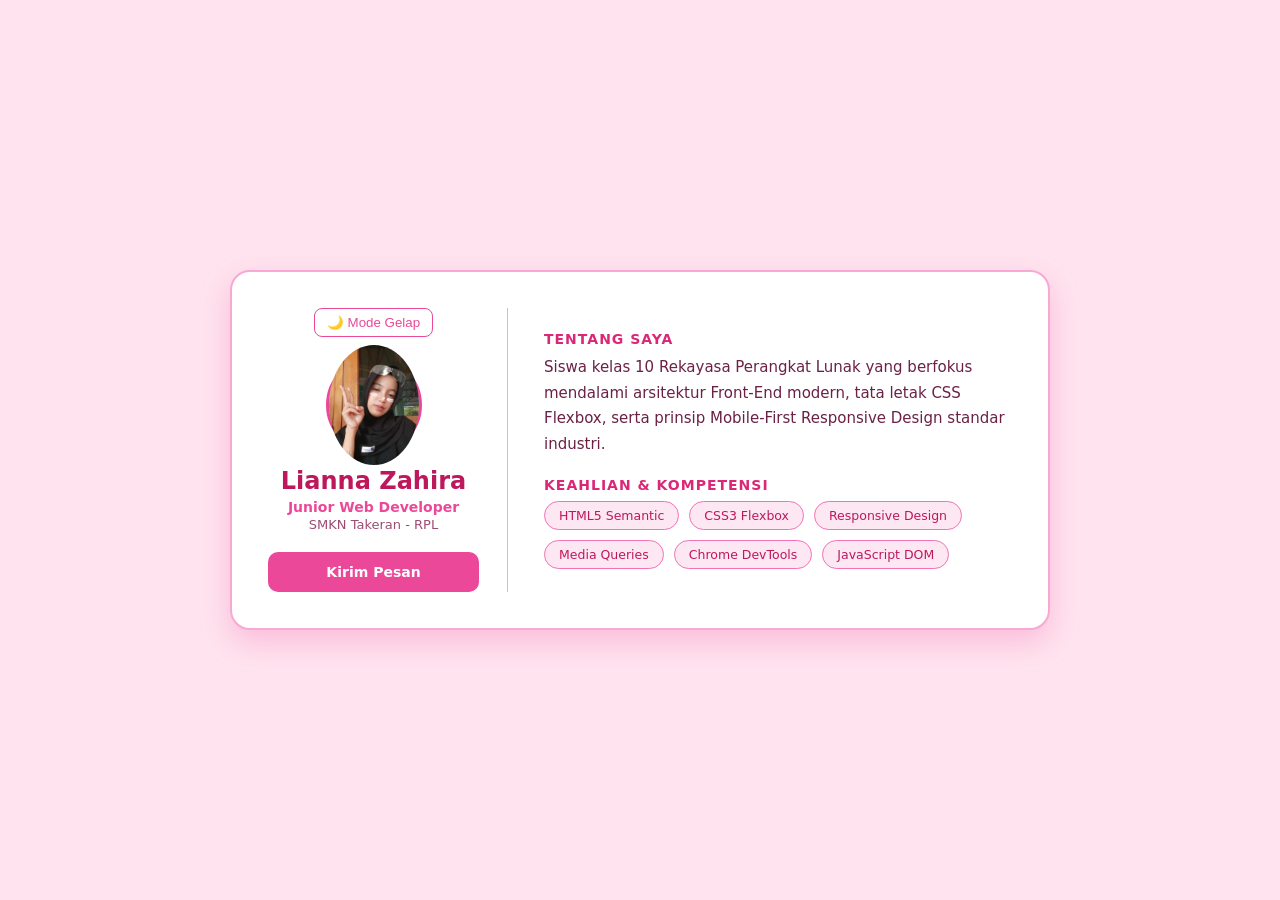
<file: index2.html>
<!DOCTYPE html>
<html lang="id">
<head>
  <meta charset="UTF-8">
  <meta name="viewport" content="width=device-width, initial-scale=1.0">
  <title>Profil Digital Responsive - Lianna Zahira</title>
<link rel="stylesheet" href="style.css">
</head>
<body>
  <main class="page-wrapper">
    <article class="profile-card">

      <!-- Kolom Kiri / Header Profil -->
      <header class="card-aside">
        <button id="btnToggleTema" class="btn-tema">🌙 Mode Gelap</button>

        <div class="avatar-box">
          <img src="lianna.jpeg" alt="poto lianna">
        </div>
        <h1 class="student-name">Lianna Zahira</h1>
        <p class="student-role">Junior Web Developer</p>
        <p class="student-school">SMKN Takeran - RPL</p>
        <a href="mailto:siswa@smkn1boyolangu.sch.id" id="btnKontak" class="btn-contact">Kirim Pesan</a>
      </header>

      <!-- Kolom Kanan / Konten Detail -->
      <section class="card-content">
        <div class="bio-section">
          <h2 class="section-heading">Tentang Saya</h2>
          <p class="bio-text">
            Siswa kelas 10 Rekayasa Perangkat Lunak yang berfokus mendalami
            arsitektur Front-End modern, tata letak CSS Flexbox, serta prinsip
            Mobile-First Responsive Design standar industri.
          </p>
        </div>

        <div class="skills-section">
          <h2 class="section-heading">Keahlian &amp; Kompetensi</h2>
          <div class="skill-matrix">
            <div class="skill-badge">HTML5 Semantic</div>
            <div class="skill-badge">CSS3 Flexbox</div>
            <div class="skill-badge">Responsive Design</div>
            <div class="skill-badge">Media Queries</div>
            <div class="skill-badge">Chrome DevTools</div>
            <div class="skill-badge">JavaScript DOM</div>
          </div>
        </div>
      </section>

    </article>
  </main>

  <!-- Modal Popup (tersembunyi secara default) -->
  <div id="modalKontak" class="modal-overlay">
    <div class="modal-box">
      <h2>Kirim Pesan</h2>
      <p>Silakan hubungi saya melalui email: liannazahira11@gmail.com</p>
      <button id="btnTutupModal" class="btn-tutup">Tutup</button>
    </div>
  </div>
  <script src="script.js"></script>
</body>
</html>
</file>
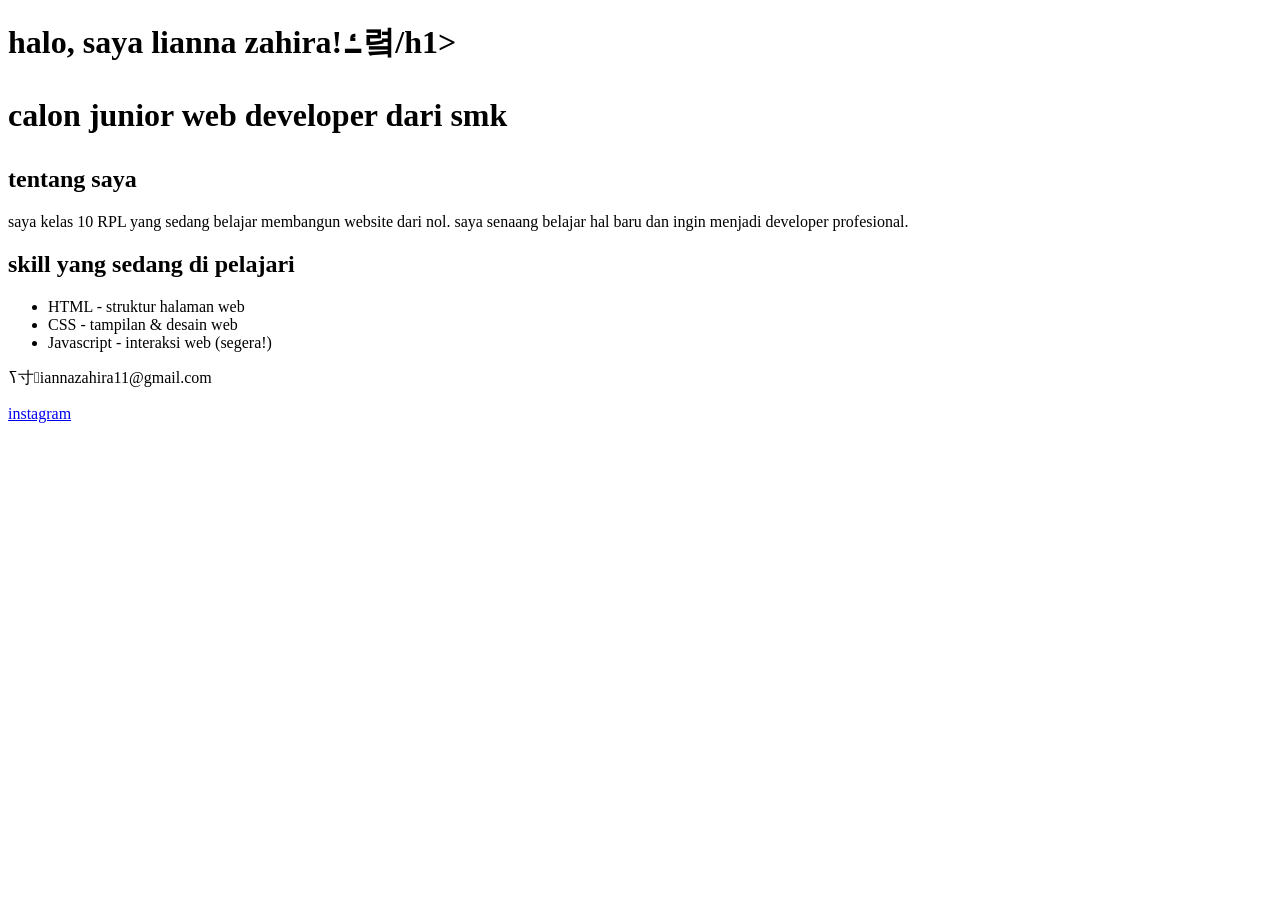
<file: latihan1.html>
<!DOCTYPE html>
<html lang="en">
<head>
    <meta charset="UTF-8">
    <meta name="viewport" content="width=device-width, initial-scale=1.0">
    <title>profil - lianna zahira </title>
</head>

<body>
    <div class="kartu-profil">
     <h1>halo, saya lianna zahira!ߑ렼/h1>
     <p class="tagline">calon junior web developer dari smk</p>

     <h2>tentang saya</h2>
     <p>saya kelas 10 RPL yang sedang belajar membangun website dari nol. saya senaang belajar hal baru dan ingin menjadi developer profesional.</p>
     
     <h2>skill yang sedang di pelajari</h2>
     <ul>
        <li>HTML - struktur halaman web</li>
        <li>CSS - tampilan & desain web</li>
        <li>Javascript - interaksi web (segera!)</li>
    </ul>

    <p class="kontak">ߖ寸iannazahira11@gmail.com</p>
    <a href="https://www.instagram.com/zaxli_raaa/" target="blank">instagram</a>

    


     
</body>
</html>
</file>
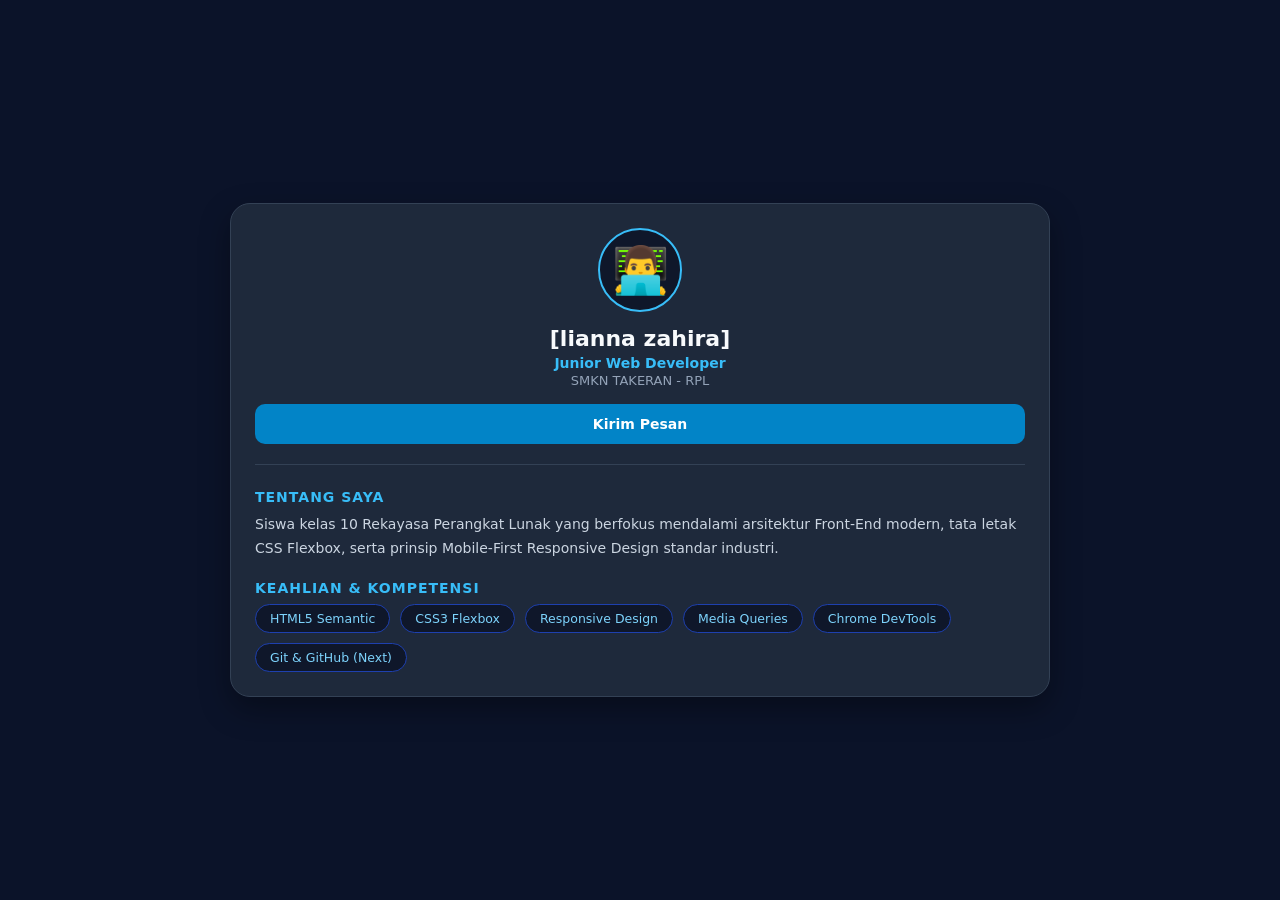
<file: latihan2.html>
<!DOCTYPE html>
<html lang="id">
<head>
   <meta charset="UTF-8">
   <meta name="viewport" content="width=device-width, initial-scale=1.0">
   <title>Profil Digital Responsive - [liana zahira]</title>
   <link rel="stylesheet" href="latihan2.css">
</head>
<body>
   
       <main class="page-wrapper">
         <!-- Kartu Profil Utama -->
           <article class="profile-card">

             <!-- Kolom Kiri / Header Profil -->
             <header class="card-aside">
              <div class="avatar-box">
               <span class="avatar-icon">👨‍💻</span>
              </div>
              <h1 class="student-name">[lianna zahira]</h1>
              <p class="student-role">Junior Web Developer</p>
              <p class="student-school">SMKN TAKERAN - RPL</p>
              <a href="viranita527@gmail.com" class="btn-contact">Kirim
      Pesan</a>
            </header>

            <!-- Kolom Kanan / Konten Detail -->
            <section class="card-content">
               <div class="bio-section">
                 <h2 class="section-heading">Tentang Saya</h2>
                <p class="bio-text">
                  Siswa kelas 10 Rekayasa Perangkat Lunak yang berfokus mendalami
                  arsitektur Front-End modern, tata letak CSS Flexbox, serta prinsip
                  Mobile-First Responsive Design standar industri.
                </p>
              </div>


             <div class="skills-section">
               <h2 class="section-heading">Keahlian & Kompetensi</h2>
               <div class="skill-matrix">
                 <div class="skill-badge">HTML5 Semantic</div>
                 <div class="skill-badge">CSS3 Flexbox</div>
                 <div class="skill-badge">Responsive Design</div>
                 <div class="skill-badge">Media Queries</div>
                 <div class="skill-badge">Chrome DevTools</div>
                 <div class="skill-badge">Git & GitHub (Next)</div>
               </div>
            </div>
         </section>

        </article>
     </main>
 </body>
 </html>
</file>
<file: style.css>
/* ===== 1. RESET & GLOBAL ===== */
* {
  margin: 0;
  padding: 0;
  box-sizing: border-box;
}

body {
  font-family: 'Segoe UI', system-ui, -apple-system, sans-serif;
  background-color: #ffe4ef;      /* pink terang */
  color: #831843;
  min-height: 100vh;
  display: flex;
  justify-content: center;
  align-items: center;
  padding: 16px;
  transition: background-color 0.3s ease, color 0.3s ease;
}

.page-wrapper {
  width: 100%;
  max-width: 820px;
}

/* ===== 2. KARTU PROFIL (MOBILE: COLUMN) ===== */
.profile-card {
  background-color: #ffffff;
  border: 2px solid #f9a8d4;
  border-radius: 20px;
  padding: 24px;
  box-shadow: 0 12px 30px rgba(236, 72, 153, 0.25);
  display: flex;
  flex-direction: column;
  gap: 24px;
  transition: all 0.3s ease;
}

/* ===== 3. ASIDE / HEADER PROFIL ===== */
.card-aside {
  display: flex;
  flex-direction: column;
  align-items: center;
  text-align: center;
  padding-bottom: 20px;
  border-bottom: 1px solid #f9a8d4;
}

.avatar-box {
  width: 84px;
  height: 84px;
  background: #fdf2f8;
  border: 3px solid #ec4899;
  border-radius: 50%;
  display: flex;
  justify-content: center;
  align-items: center;
  font-size: 46px;
  margin-bottom: 14px;
}
.avatar-box img {
    width: 120px;
    height: 120px;
    object-fit: cover;
    border-radius: 50%;
}
.student-name {
  font-size: 22px;
  color: #be185d;
  font-weight: 700;
}

.student-role {
  color: #ec4899;
  font-size: 14px;
  font-weight: 600;
  margin-top: 4px;
}

.student-school {
  color: #9d4b73;
  font-size: 13px;
  margin-top: 2px;
}

.btn-contact {
  margin-top: 16px;
  display: inline-block;
  width: 100%;
  text-align: center;
  background-color: #ec4899;
  color: #ffffff;
  text-decoration: none;
  padding: 12px 20px;
  border-radius: 10px;
  font-weight: 600;
  font-size: 14px;
  transition: all 0.2s ease;
}

.btn-contact:hover {
  background-color: #db2777;
  transform: translateY(-2px);
}

/* ===== 4. KONTEN DETAIL ===== */
.card-content {
  display: flex;
  flex-direction: column;
  gap: 20px;
}

.section-heading {
  font-size: 14px;
  color: #db2777;
  text-transform: uppercase;
  letter-spacing: 1px;
  margin-bottom: 8px;
  font-weight: 700;
}

.bio-text {
  font-size: 14px;
  line-height: 1.7;
  color: #6b2146;
}

/* Skill Matrix dengan Flex Wrap */
.skill-matrix {
  display: flex;
  flex-wrap: wrap;
  gap: 10px;
}

.skill-badge {
  background-color: #fce7f3;
  border: 1px solid #f472b6;
  color: #be185d;
  padding: 6px 14px;
  border-radius: 20px;
  font-size: 12.5px;
  font-weight: 500;
  transition: all 0.2s ease;
}

.skill-badge:hover {
  border-color: #ec4899;
  background-color: #fbcfe8;
}

/* ===== 5. TOMBOL TOGGLE TEMA ===== */
.btn-tema {
  background: transparent;
  border: 1px solid #ec4899;
  color: #ec4899;
  padding: 6px 12px;
  border-radius: 8px;
  cursor: pointer;
  margin-bottom: 20px;
  transition: 0.3s;
}

.btn-tema:hover {
  background: #ec4899;
  color: #ffffff;
}

/* ===== 6. DARK MODE (STATE - DISUNTIKKAN OLEH JAVASCRIPT) ===== */
body.dark-mode {
  background-color: #2a0a1c;
  color: #fce7f3;
}

body.dark-mode .profile-card {
  background-color: #4a1230;
  border-color: #9d174d;
  box-shadow: 0 12px 30px rgba(0, 0, 0, 0.45);
}

body.dark-mode .card-aside {
  border-color: #9d174d;
}

body.dark-mode .avatar-box {
  background: #2a0a1c;
}

body.dark-mode .student-name {
  color: #fbcfe8;
}

body.dark-mode .student-school,
body.dark-mode .bio-text {
  color: #f9a8d4;
}

body.dark-mode .skill-badge {
  background-color: #2a0a1c;
  border-color: #be185d;
  color: #fbcfe8;
}

body.dark-mode .skill-badge:hover {
  background-color: #4a1230;
  border-color: #f472b6;
}

/* ===== 7. MODAL POPUP ===== */
.modal-overlay {
  position: fixed;
  top: 0;
  left: 0;
  width: 100%;
  height: 100%;
  background-color: rgba(131, 24, 67, 0.65);
  display: none;
  justify-content: center;
  align-items: center;
  z-index: 1000;
  padding: 16px;
}

.modal-overlay.show {
  display: flex;
}

.modal-box {
  background: #ffffff;
  color: #831843;
  padding: 30px;
  border-radius: 12px;
  border: 2px solid #f472b6;
  text-align: center;
  width: 90%;
  max-width: 400px;
}

.modal-box h2 {
  color: #db2777;
  margin-bottom: 10px;
}

.btn-tutup {
  margin-top: 20px;
  background: #ec4899;
  color: white;
  border: none;
  padding: 8px 16px;
  border-radius: 6px;
  cursor: pointer;
  transition: 0.2s;
}

.btn-tutup:hover {
  background: #be185d;
}

body.dark-mode .modal-box {
  background: #4a1230;
  color: #fce7f3;
  border-color: #be185d;
}

body.dark-mode .modal-box h2 {
  color: #fbcfe8;
}

/* ===== 8. MEDIA QUERIES: TABLET & DESKTOP (>= 680px) ===== */
@media screen and (min-width: 680px) {
  body {
    padding: 32px;
  }

  .profile-card {
    flex-direction: row;
    align-items: stretch;
    padding: 36px;
    gap: 36px;
  }

  .card-aside {
    width: 240px;
    flex-shrink: 0;
    padding-bottom: 0;
    padding-right: 28px;
    border-bottom: none;
    border-right: 1px solid #f9a8d4;
    justify-content: center;
  }

  body.dark-mode .card-aside {
    border-right-color: #9d174d;
  }

  .avatar-box {
    width: 96px;
    height: 96px;
    font-size: 52px;
  }

  .student-name {
    font-size: 24px;
  }

  .btn-contact {
    width: 100%;
    margin-top: 20px;
  }

  .card-content {
    flex: 1;
    justify-content: center;
  }

  .bio-text {
    font-size: 15px;
  }
}
</file>
<file: latihan2.css>
/* ===== 1. RESET & VARIABEL GLOBAL ===== */
* {
  margin: 0;
  padding: 0;
  box-sizing: border-box;
}
body {
  font-family: 'Segoe UI', system-ui, -apple-system, sans-serif;
  background-color: #0b1329; /* Latar gelap modern */
  color: #e2e8f0;
  min-height: 100vh;
  display: flex;
  justify-content: center;
  align-items: center;
  padding: 16px;
}

 .page-wrapper {
   width: 100%;
   max-width: 820px;
}
 
/* ===== 2. KARTU PROFIL (MOBILE: COLUMN) ===== */
.profile-card {
  background-color: #1e293b;
  border: 1px solid #334155;
  border-radius: 20px;
  padding: 24px;
  box-shadow: 0 12px 30px rgba(0, 0, 0, 0.35);
  display: flex;
  flex-direction: column; /* Bertumpuk vertikal di HP */
  gap: 24px;
}

/* ===== 3. BAGIAN ASIDE / HEADER PROFIL ===== */
.card-aside {
  display: flex;
  flex-direction: column;
  align-items: center;
  text-align: center;
  padding-bottom: 20px;
  border-bottom: 1px solid #334155;
}

.avatar-box {
  width: 84px;
  height: 84px;
  background: #0f172a;
  border: 2px solid #38bdf8;
  border-radius: 50%;
  display: flex;
  justify-content: center;
  align-items: center;
  font-size: 46px;
  margin-bottom: 14px;
}

.student-name {
  font-size: 22px;
  color: #f8fafc;
  font-weight: 700;
}

.student-role {
  color: #38bdf8;
  font-size: 14px;
  font-weight: 600;
  margin-top: 4px;
}

.student-school {
  color: #94a3b8;
  font-size: 13px;
  margin-top: 2px;
}

.btn-contact {
  margin-top: 16px;
  display: inline-block;
  width: 100%; /* Tombol lebar penuh di HP */
  text-align: center;
  background-color: #0284c7;
  color: #ffffff;
  text-decoration: none;
  padding: 12px 20px;
  border-radius: 10px;
  font-weight: 600;
  font-size: 14px;
  transition: all 0.2s ease;
}

.btn-contact:hover {
  background-color: #0369a1;
  transform: translateY(-2px);
}

/* ===== 4. BAGIAN KONTEN DETAIL ===== */
.card-content {
  display: flex;
  flex-direction: column;
  gap: 20px;
}

.section-heading {
  font-size: 14px;
  color: #38bdf8;
  text-transform: uppercase;
  letter-spacing: 1px;
  margin-bottom: 8px;
  font-weight: 700;
}

.bio-text {
  font-size: 14px;
  line-height: 1.7;
  color: #cbd5e1;
}

/* Skill Matrix dengan Flex Wrap */
.skill-matrix {
  display: flex;
  flex-wrap: wrap; /* Otomatis turun baris jika layar sempit */
  gap: 10px;
}

.skill-badge {
  background-color: #0f172a;
  border: 1px solid #1e40af;
  color: #7dd3fc;
  padding: 6px 14px;
  border-radius: 20px;
  font-size: 12.5px;
  font-weight: 500;
  transition: border-color 0.2s ease;
}

.skill-badge:hover {
  border-color: #38bdf8;
  background-color: #1e293b;
}
</file>
